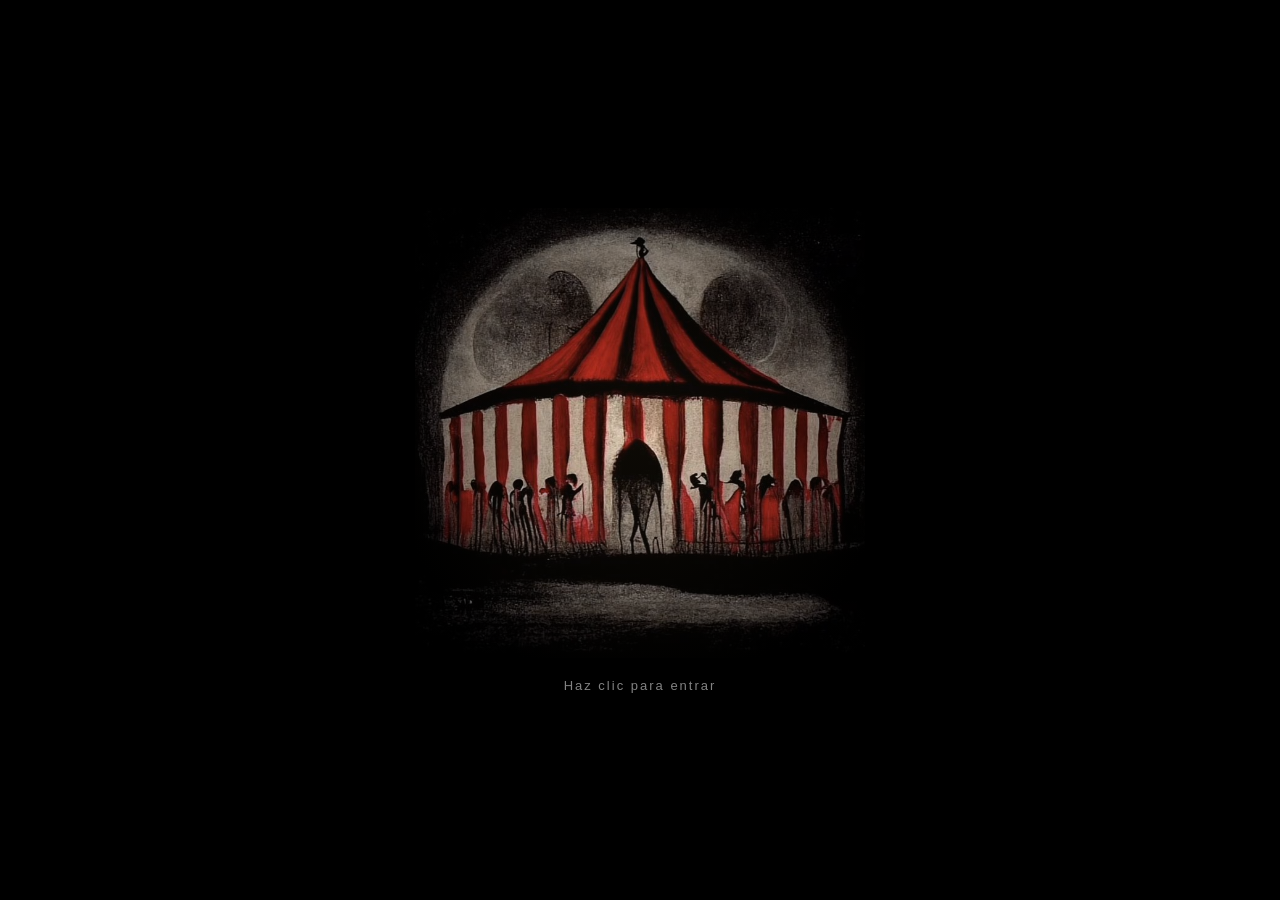
<file: index.html>
<!DOCTYPE html>
<html lang="es">
<head>
    <meta charset="UTF-8">
    <meta name="viewport" content="width=device-width, initial-scale=1.0">
    <title>El Circo de Damn</title>
    <!-- Importación de tipografía gótica/antigua desde Google Fonts -->
    <link href="https://fonts.googleapis.com/css2?family=MedievalSharp&display=swap" rel="stylesheet">
    <link rel="stylesheet" href="style.css">
    <style>
        /* Clase auxiliar para accesibilidad y evitar errores de encabezados del validador sin alterar la vista */
        .sr-only {
            position: absolute;
            width: 1px;
            height: 1px;
            padding: 0;
            margin: -1px;
            overflow: hidden;
            clip: rect(0, 0, 0, 0);
            white-space: nowrap;
            border: 0;
        }
    </style>
</head>
<body>

    <!-- REPRODUCTOR DE AUDIO DE FONDO (Oculto y en bucle) -->
    <audio id="musica-fondo" loop>
        <source src="audio/circosong.mp3" type="audio/mpeg">
        Tu navegador no soporta el elemento de audio.
    </audio>

    <!-- SECCIÓN 1: PORTADA / ANIMACIÓN DE BIENVENIDA -->
    <section id="pantalla-inicio" class="pantalla-inicio">
        <h1 class="sr-only">El Circo de Damn - Portada</h1>
        <div class="contenedor-absorcion">
            <img src="imagen/circo.jpeg" alt="Circo" class="imagen-circo">
            <div class="capa-luz-vela"></div>
        </div>
        <button id="btn-entrar" class="btn-entrar">Haz clic para entrar</button>
    </section>

    <!-- SECCIÓN 2: MENÚ DEL CARTEL -->
    <section id="pantalla-portafolio" class="pantalla-portafolio">
        <h2 class="sr-only">Menú Principal</h2>
        <div class="efecto-estatica"></div>
        
        <div class="contenedor-tarjeta">
            <img src="imagen/dmenu.png" alt="El Circo de Damn" class="imagen-fondo">
            <nav class="menu-cartel">
                <a href="#" id="link-sobre-mi" class="opcion-menu">Sobre mi</a>
                <a href="#" id="link-ediciones" class="opcion-menu">Ediciones de<br>universidad</a>
                <a href="#" id="link-experimentos" class="opcion-menu">Experimentos</a>
                <a href="#" id="link-contacto" class="opcion-menu">Contacto</a>
            </nav>
        </div>
    </section>

    <!-- SECCIÓN 3: PANTALLA REPOSITORIO DE IMÁGENES (Ediciones de universidad en Cascada) -->
    <section id="pantalla-repositorio" class="pantalla-portafolio">
        <div class="efecto-estatica"></div>
        
        <div class="contenedor-tarjeta">
            <img src="imagen/dmenu.png" alt="Volver al Menú" class="miniatura-volver btn-volver-menu" title="Volver al Menú">
            <div class="miniatura-segunda btn-juegos-pendientes" title="Juegos pendientes"></div>

            <img src="imagen/repos.png" alt="Repositorio Circo" class="imagen-fondo">

            <div class="cascada-imagenes">
                <h2>Ediciones y Trabajos</h2>
                <div class="caja-imagen">
                    <a href="https://www.instagram.com/damna._.art/" target="_blank"><img src="imagen/damnaart.png" alt="Damna Art Instagram"></a>
                    <span class="etiqueta-imagen">Damna Art (Instagram)</span>
                </div>
                <div class="caja-imagen">
                    <a href="https://www.instagram.com/elmercadillovalpo/" target="_blank"><img src="imagen/mercadillo.png" alt="El Mercadillo Valpo"></a>
                    <span class="etiqueta-imagen">Rediseño imagen de marca El Mercadillo Valpo (Instagram)</span>
                </div>
                <div class="caja-imagen">
                    <img src="imagen/summumreed.png" alt="summumreed">
                    <span class="etiqueta-imagen">Reedición Un golpe de dados (Experiencia tipográfica-editorial)</span>
                </div>
                <div class="caja-imagen">
                    <a href="https://wiki.ead.pucv.cl/Entrega_U1_TOE_2025_%E2%80%93_Damian_Maturana" target="_blank"><img src="imagen/pcdmcdoed.png" alt="pcdmcdoed"></a>
                    <span class="etiqueta-imagen">Reedición Paisajes Cordilleranos (Edición Digital)</span>
                </div>
                <div class="caja-imagen">
                    <a href="https://wiki.ead.pucv.cl/Entrega_U2_TOE_2025_%E2%80%93_Damian_Maturana" target="_blank"><img src="imagen/Esquema_1_Proyecto_U2_TOE_DMC.png" alt="Esquema 1 Proyecto U2 TOE DMC"></a>
                    <span class="etiqueta-imagen">Pieza grafica de naturaleza (Edición Digital)</span>
                </div>
                <div class="caja-imagen">
                    <a href="https://wiki.ead.pucv.cl/Fragile_%E2%80%93_Damian_Maturana" target="_blank"><img src="imagen/tipografiav1.png" alt="Tipografía V1"></a>
                    <span class="etiqueta-imagen">Tipografía Fragile (Experiencia Tipográfica)</span>
                </div>
                <div class="caja-imagen">
                    <a href="https://wiki.ead.pucv.cl/Tipograf%C3%ADa_Summum_grotesk" target="_blank"><img src="imagen/tipografiav2.png" alt="Tipografía V2"></a>
                    <span class="etiqueta-imagen">Tipografía creada SUMMUM grotesk (Experiencia Tipográfica)</span>
                </div>
                <div class="caja-imagen">
                    <img src="imagen/bitacoratravesia1reed.png" alt="Bitácora Travesía 1 Reed">
                    <span class="etiqueta-imagen">Reedición Travesía de Amereida 1 (Experiencia editorial digital) </span>
                </div>
                <div class="caja-imagen placeholder-imagen">
                    <span class="etiqueta-imagen">Próximas experiencias </span>
                </div>
            </div>
        </div>
    </section>

    <!-- SECCIÓN 4: PANTALLA DE TEXTO / CASCADA (Sobre mi) -->
    <section id="pantalla-texto" class="pantalla-portafolio">
        <div class="efecto-estatica"></div>
        
        <div class="contenedor-tarjeta">
            <img src="imagen/dmenu.png" alt="Volver al Menú" class="miniatura-volver btn-volver-menu" title="Volver al Menú">
            <div class="miniatura-segunda btn-juegos-pendientes" title="Juegos pendientes"></div>

            <img src="imagen/repos.png" alt="Cascada de Texto" class="imagen-fondo">

            <div class="cascada-texto">
                <h2>Bitácora del Bufón</h2>
                <p>Bienvenido a los registros ocultos de El Circo de Damn. Este espacio está diseñado para albergar crónicas, historias, notas de función y todo lo necesario para dar contexto a este universo.</p>
                <p><strong>Su servidor:</strong><br>Damian Maturana, estudiante de 4to año de diseño en la Pontificia Universidad Católica de Valparaíso, he pasado principalmente por cursos de diseño gráfico y de ediciones tanto digitales como físicas, la primera me da la posibilidad de entender cierto porcentaje de contenido de código y estilos.</p>
                <p><strong>Tengo fortalezas en:</strong></p>
                <ul style="color: #d1c7b7; font-family: 'Georgia', serif; font-size: 14px; margin-left: 20px; margin-bottom: 15px; line-height: 1.6;">
                    <li>Ilustración</li>
                    <li>Control espacial</li>
                    <li>Uso de las colorimetrías</li>
                    <li>Creación y selección tipográfica</li>
                    <li>Codificación básica</li>
                    <li>Experimentación e innovación</li>
                </ul>
                <p><strong>Y especial atención en apartados como:</strong></p>
                <ul style="color: #d1c7b7; font-family: 'Georgia', serif; font-size: 14px; margin-left: 20px; margin-bottom: 15px; line-height: 1.6;">
                    <li>Búsqueda de novedades</li>
                    <li>Estudio constante</li>
                    <li>Ilustración</li>
                    <li>Diseñar</li>
                    <li>Música</li>
                </ul>
                <p>Te invito a revisar esta pequeña actividad que estoy desarrollando.</p>
                <p>Con estas cartas de navegacion de la derecha podras volver a nuestra targeta de invitacion y en un futuro ver nuevas e intrigantes experiencias en el circo.</p>
            </div>
        </div>
    </section>

    <!-- SECCIÓN 5: PANTALLA EXPERIMENTOS (Baraja Interactiva) -->
    <section id="pantalla-experimentos" class="pantalla-portafolio">
        <div class="efecto-estatica"></div>
        
        <div class="contenedor-tarjeta">
            <img src="imagen/dmenu.png" alt="Volver al Menú" class="miniatura-volver btn-volver-menu" title="Volver al Menú">
            <div class="miniatura-segunda btn-juegos-pendientes" title="Juegos pendientes"></div>

            <img src="imagen/repos.png" alt="Experimentos Circo" class="imagen-fondo">

            <div class="baraja-contenedor">
                <button id="btn-carta-anterior" class="btn-baraja btn-izquierda">&#10094;</button>
                <div class="mazo-cartas">
                    <!-- Carta 1: Enlazada al archivo independiente indexejercicio3.html en la misma pestaña -->
                    <div class="carta-experimento activa">
                        <h3>Experimento I</h3>
                        <p>Réplica de servicios estudiantiles y deportes.</p>
                        <a href="indexejercicio3.html" class="opcion-menu" style="font-size: 15px; margin-top: 15px; color: #d4af37;">[ Abrir Ejercicio ]</a>
                    </div>
                    <!-- Carta 2: Enlazada a la nueva pantalla interna del Experimento II -->
                    <div class="carta-experimento">
                        <h3>Experimento II</h3>
                        <p>Análisis y exploración de interfaces de plataformas.</p>
                        <a href="#" id="link-ir-experimento2" class="opcion-menu" style="font-size: 15px; margin-top: 15px; color: #d4af37;">[ Abrir Experimento ]</a>
                    </div>
                    <div class="carta-experimento">
                        <h3>Experimento III</h3>
                        <p>Tercera carta del archivo oculto en las profundidades del circo.</p>
                    </div>
                </div>
                <button id="btn-carta-siguiente" class="btn-baraja btn-derecha">&#10095;</button>
            </div>
        </div>
    </section>

    <!-- SECCIÓN: PANTALLA INTERNA EXPERIMENTO II -->
    <section id="pantalla-experimento2" class="pantalla-portafolio">
        <div class="efecto-estatica"></div>
        
        <div class="contenedor-tarjeta">
            <!-- Miniatura superior derecha con textura de rombos (repos.png) para volver a Experimentos -->
            <img src="imagen/repos.png" alt="Volver a Experimentos" class="miniatura-volver" id="btn-volver-experimentos" title="Volver al Menú">

            <img src="imagen/repos.png" alt="Experimento II Circo" class="imagen-fondo">

            <div class="cascada-texto">
                <h2>Experimento II</h2>
                <p>Este ejercicio se basa en analizar una página web y una plataforma web identificando ciertas propiedades, características y forma desde la perspectiva del código.</p>
                <p><strong>Plataformas analizadas:</strong></p>
                <ul style="color: #d1c7b7; font-family: 'Georgia', serif; font-size: 14px; margin-left: 20px; margin-bottom: 10px; line-height: 1.6;">
                    <li>Netflix</li>
                </ul>
                <div style="margin-bottom: 15px; margin-left: 20px;">
                    <a href="#" id="btn-redir-netflix" class="opcion-menu" style="font-size: 13px; color: #d4af37; display: inline-block;">[ Ver análisis Netflix ]</a>
                </div>

                <ul style="color: #d1c7b7; font-family: 'Georgia', serif; font-size: 14px; margin-left: 20px; margin-bottom: 10px; line-height: 1.6;">
                    <li>Municipalidad de Viña del Mar</li>
                </ul>
                <div style="margin-bottom: 15px; margin-left: 20px;">
                    <a href="#" id="btn-redir-vinadelmar" class="opcion-menu" style="font-size: 13px; color: #d4af37; display: inline-block;">[ Ver análisis Viña del Mar ]</a>
                </div>
            </div>
        </div>
    </section>

    <!-- SECCIÓN NUEVA: PANTALLA DE TEXTO - NETFLIX -->
    <section id="pantalla-netflix" class="pantalla-portafolio">
        <div class="efecto-estatica"></div>
        
        <div class="contenedor-tarjeta">
            <img src="imagen/repos.png" alt="Volver a Experimento II" class="miniatura-volver" id="btn-volver-netflix" title="Volver al Experimento II">

            <img src="imagen/repos.png" alt="Netflix Circo" class="imagen-fondo">

            <div class="cascada-texto">
                <h2>Análisis: Netflix</h2>
                <p><strong>Navbar:</strong> Contenedor <code>display: flex</code> con <code>justify-content: space-between</code>. Agrupa a la izquierda el logotipo y enlaces principales, y a la derecha las herramientas de usuario (búsqueda, notificaciones y perfil).</p>
                <p><strong>Main Container:</strong> Bloques apilados verticalmente que agrupan:</p>
                <ul style="color: #d1c7b7; font-family: 'Georgia', serif; font-size: 14px; margin-left: 20px; margin-bottom: 15px; line-height: 1.6;">
                    <li><strong>Hero Section:</strong> Contenedor destacado con fondo multimedia y elementos superpuestos mediante <code>position: absolute</code> para título y CTAs.</li>
                    <li><strong>Fila "Mi lista":</strong> Carrusel horizontal con desplazamiento fluido (<code>overflow-x: auto</code>) que organiza tarjetas multimedia mediante contenedores flexibles.</li>
                </ul>
                <p style="margin-top: 20px;">
                    <a href="indexej2netflix.html" class="opcion-menu" style="font-size: 15px; color: #d4af37; text-decoration: underline;">[ Revisa reconstruccion ]</a>
                </p>
            </div>
        </div>
    </section>

    <!-- SECCIÓN NUEVA: PANTALLA DE TEXTO - MUNICIPALIDAD DE VIÑA DEL MAR -->
    <section id="pantalla-vinadelmar" class="pantalla-portafolio">
        <div class="efecto-estatica"></div>
        
        <div class="contenedor-tarjeta">
            <img src="imagen/repos.png" alt="Volver a Experimento II" class="miniatura-volver" id="btn-volver-vinadelmar" title="Volver al Experimento II">

            <img src="imagen/repos.png" alt="Viña del Mar Circo" class="imagen-fondo">

            <div class="cascada-texto">
                <h2>Análisis: Municipalidad de Viña del Mar</h2>
                <p><strong>Barra de utilidades superior:</strong> Franja de información contextual que incluye fecha, indicadores económicos (Dólar, UF, UTM), emergencias y accesos directos a redes sociales.</p>
                <p><strong>Header:</strong> Bloque principal con el logotipo oficial de la municipalidad sobre fondo corporativo.</p>
                <p><strong>Navbar:</strong> Menú horizontal con accesos a secciones clave ("La Ciudad", "Municipio", "Trámites y Servicios") y botón de búsqueda.</p>
                <p><strong>Main Grid:</strong> Cuadrícula asimétrica de contenido que combina una noticia principal de gran formato con tarjetas secundarias de titulares y fechas.</p>
                <p style="margin-top: 20px;">
                    <a href="indexj2muniviña.html" class="opcion-menu" style="font-size: 15px; color: #d4af37; text-decoration: underline;">[ Revisa reconstruccion ]</a>
                </p>
            </div>
        </div>
    </section>

    <!-- SECCIÓN 6: PANTALLA DE CONTACTO -->
    <section id="pantalla-contacto" class="pantalla-portafolio">
        <div class="efecto-estatica"></div>
        
        <div class="contenedor-tarjeta">
            <img src="imagen/dmenu.png" alt="Volver al Menú" class="miniatura-volver btn-volver-menu" title="Volver al Menú">
            <div class="miniatura-segunda btn-juegos-pendientes" title="Juegos pendientes"></div>

            <img src="imagen/repos.png" alt="Contacto Circo" class="imagen-fondo">

            <div class="cascada-texto">
                <h2>Contacto con la carpa</h2>
                <p>¿Deseas enviar un mensaje a los artistas o establecer un pacto con los directores de este circo? Este es el canal abierto para comunicaciones oficiales.</p>
                <p>Puedes encontrarnos a través de nuestras redes sociales:<br>
                <a href="https://www.instagram.com/damna._.art/" target="_blank" style="color: #d4af37; text-decoration: underline;">Damna._.art en Instagram</a></p>
                <p>Para una atención directa a:<br>
                <a href="mailto:damian.maturana.c@mail.pucv.cl" style="color: #d4af37; text-decoration: underline;">damian.maturana.c@mail.pucv.cl</a></p>
                <p style="font-size: 12px; color: #a89f91; border-top: 1px solid #5a3d28; padding-top: 10px; margin-top: 15px;">
                <em>Este trabalho es netamente académico:</em><br>
                Se usa canción del juego River City Girls 2, "Haunt" - Megan McDuffee.<br>
                Las imágenes usadas están sacadas de Pinterest, no se encuentra un origen fiable a acreditar (se buscará y actualizará esta información).
                </p>
            </div>
        </div>
    </section>

    <!-- SECCIÓN 7: PANTALLA JUEGOS PENDIENTES -->
    <section id="pantalla-juegos-pendientes" class="pantalla-portafolio">
        <div class="efecto-estatica"></div>
        
        <div class="contenedor-tarjeta">
            <img src="imagen/dmenu.png" alt="Volver al Menú" class="miniatura-volver btn-volver-menu" title="Volver al Menú">
            <div class="miniatura-segunda btn-juegos-pendientes" title="Juegos pendientes"></div>

            <img src="imagen/repos.png" alt="Juegos Pendientes" class="imagen-fondo">

            <div class="cascada-texto">
                <h2>Juegos Pendientes</h2>
                <p>Una lista secreta de entretenimientos, retos y proyectos lúdicos que aún aguardan en la recámara de los artistas.</p>
                <p>Pronto se añadirán aquí los tableros y desafíos interactivos en desarrollo.</p>
            </div>
        </div>
    </section>

    <script src="script.js"></script>
</body>
</html>
</file>
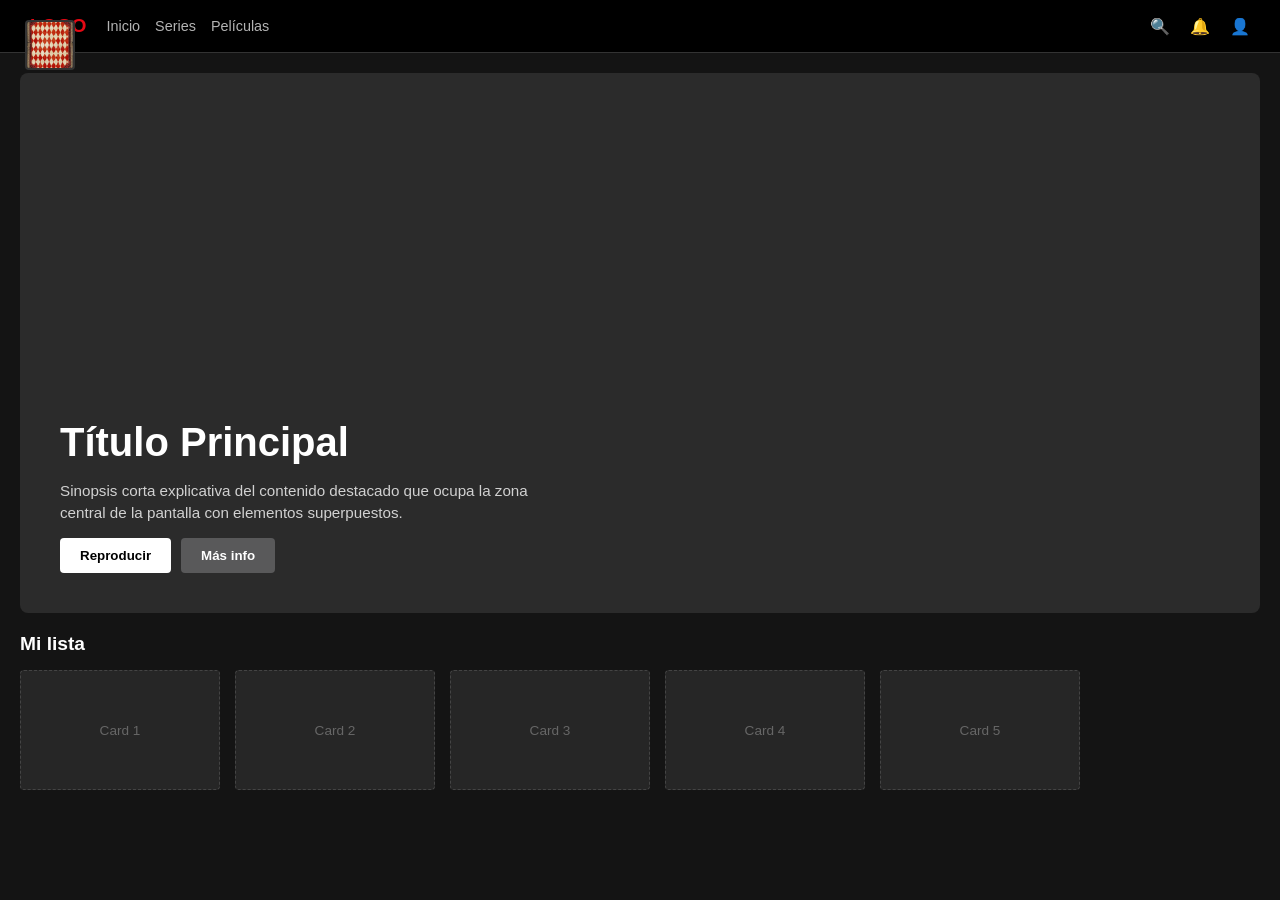
<file: indexej2netflix.html>
<!DOCTYPE html>
<html lang="es">
<head>
    <meta charset="UTF-8">
    <meta name="viewport" content="width=device-width, initial-scale=1.0">
    <title>Wireframe - Interfaz Estilo Streaming</title>
    <style>
        * {
            box-sizing: border-box;
            margin: 0;
            padding: 0;
            font-family: sans-serif;
        }

        body {
            background-color: #141414;
            color: #ffffff;
            position: relative;
        }

        /* --- MINIATURA FLOTANTE PARA VOLVER (Esquina Superior Izquierda) --- */
        .miniatura-volver-netflix {
            position: fixed;
            top: 20px;
            left: 25px;
            width: 50px;
            height: 50px;
            object-fit: cover;
            border-radius: 4px;
            border: 2px solid #333;
            cursor: pointer;
            z-index: 1000;
            transition: transform 0.2s ease, border-color 0.2s ease;
        }

        .miniatura-volver-netflix:hover {
            transform: scale(1.08);
            border-color: #d4af37;
        }

        /* --- NAVBAR --- */
        .navbar {
            display: flex;
            justify-content: space-between;
            align-items: center;
            padding: 15px 30px;
            background-color: #000000;
            border-bottom: 1px solid #333;
        }

        .nav-left, .nav-right {
            display: flex;
            gap: 20px;
            align-items: center;
        }

        .logo {
            font-weight: bold;
            color: #E50914;
            font-size: 1.2rem;
        }

        .nav-links {
            list-style: none;
            display: flex;
            gap: 15px;
            font-size: 0.9rem;
            color: #b3b3b3;
        }

        /* --- HERO SECTION --- */
        .hero-section {
            position: relative;
            height: 60vh;
            background-color: #2b2b2b; /* Simula el fondo sin imagen */
            display: flex;
            align-items: flex-end;
            padding: 40px;
            margin: 20px;
            border-radius: 8px;
        }

        .hero-content {
            max-width: 500px;
            display: flex;
            flex-direction: column;
            gap: 15px;
        }

        .hero-title {
            font-size: 2.5rem;
            font-weight: bold;
        }

        .hero-description {
            font-size: 0.95rem;
            color: #d1d1d1;
            line-height: 1.4;
        }

        .hero-buttons {
            display: flex;
            gap: 10px;
        }

        .btn {
            padding: 10px 20px;
            border: none;
            border-radius: 4px;
            font-weight: bold;
            cursor: pointer;
        }

        .btn-primary {
            background-color: #fff;
            color: #000;
        }

        .btn-secondary {
            background-color: rgba(109, 109, 110, 0.7);
            color: #fff;
        }

        /* --- SECCIÓN CARRUSEL (MI LISTA) --- */
        .carousel-section {
            padding: 0 20px 40px 20px;
        }

        .section-title {
            font-size: 1.2rem;
            margin-bottom: 15px;
        }

        .carousel-track {
            display: flex;
            gap: 15px;
            overflow-x: auto;
            padding-bottom: 10px;
        }

        .card-placeholder {
            min-width: 200px;
            height: 120px;
            background-color: #262626; /* Contenedor wireframe sin imagen */
            border: 1px dashed #444;
            border-radius: 4px;
            display: flex;
            justify-content: center;
            align-items: center;
            color: #666;
            font-size: 0.85rem;
            flex-shrink: 0;
        }
    </style>
</head>
<body>

    <!-- Miniatura flotante superior izquierda para volver a la pantalla de análisis en cascada de Netflix -->
    <a href="index.html#netflix">
        <img src="imagen/repos.png" alt="Volver al Análisis" class="miniatura-volver-netflix" title="Volver al Análisis de Netflix">
    </a>

    <header class="navbar">
        <div class="nav-left">
            <div class="logo">LOGO</div>
            <ul class="nav-links">
                <li>Inicio</li>
                <li>Series</li>
                <li>Películas</li>
            </ul>
        </div>
        <div class="nav-right">
            <span>🔍</span>
            <span>🔔</span>
            <span>👤</span>
        </div>
    </header>

    <section class="hero-section">
        <div class="hero-content">
            <div class="hero-title">Título Principal</div>
            <p class="hero-description">Sinopsis corta explicativa del contenido destacado que ocupa la zona central de la pantalla con elementos superpuestos.</p>
            <div class="hero-buttons">
                <button class="btn btn-primary">Reproducir</button>
                <button class="btn btn-secondary">Más info</button>
            </div>
        </div>
    </section>

    <section class="carousel-section">
        <h2 class="section-title">Mi lista</h2>
        <div class="carousel-track">
            <div class="card-placeholder">Card 1</div>
            <div class="card-placeholder">Card 2</div>
            <div class="card-placeholder">Card 3</div>
            <div class="card-placeholder">Card 4</div>
            <div class="card-placeholder">Card 5</div>
        </div>
    </section>

</body>
</html>
</file>
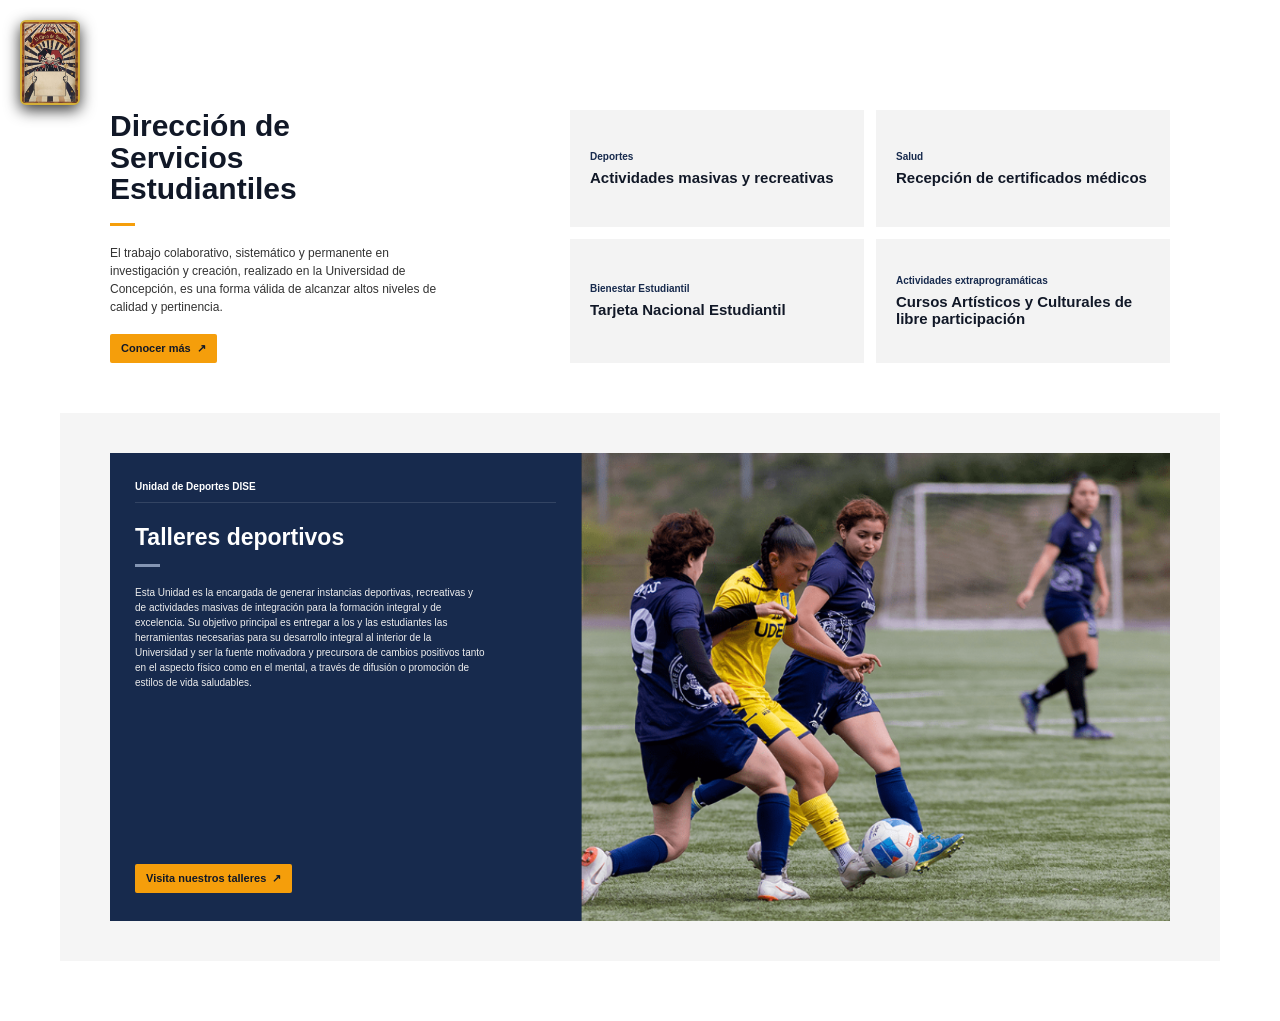
<file: indexejercicio3.html>
<!DOCTYPE html>
<html lang="es">
<head>
    <meta charset="UTF-8">
    <meta name="viewport" content="width=device-width, initial-scale=1.0">
    <title>Ejercicio I - El Circo de Damn</title>
    <!-- Importación de tipografía gótica/antigua desde Google Fonts -->
    <link href="https://fonts.googleapis.com/css2?family=MedievalSharp&display=swap" rel="stylesheet">
    <link rel="stylesheet" href="style.css">
    <style>
        /* Estilo específico para el botón de retorno en el ejercicio aislado */
        .btn-volver-ejercicio {
            position: fixed;
            top: 20px;
            left: 20px;
            width: 60px;
            height: 85px;
            object-fit: cover;
            border-radius: 6px;
            border: 2px solid #d4af37;
            box-shadow: 0 5px 15px rgba(0, 0, 0, 0.8);
            cursor: pointer;
            z-index: 1000;
            transition: all 0.3s cubic-bezier(0.4, 0, 0.2, 1);
            background-color: #1a110a;
        }

        .btn-volver-ejercicio:hover {
            transform: scale(1.08) rotate(-4deg) translateX(-2px);
            border-color: #ffffff;
            box-shadow: 0 0 20px rgba(212, 175, 55, 0.8);
        }

        @media (max-width: 800px) {
            .btn-volver-ejercicio {
                top: 10px;
                left: 10px;
                width: 45px;
                height: 65px;
            }
        }
    </style>
</head>
<body style="overflow-y: auto; background-color: #ffffff; display: block; height: auto; min-height: 100vh; position: relative;">

    <!-- Miniatura para volver al menú principal en la misma pestaña -->
    <a href="index.html#menu" title="Volver al Menú Principal">
        <img src="imagen/dmenu.png" alt="Volver al Menú" class="btn-volver-ejercicio">
    </a>

    <div style="width: 100%; max-width: 1200px; margin: 40px auto; background-color: #ffffff; padding: 20px;">
        <section class="servicios">
            <div class="introduccion">
                <h1>
                    Dirección de<br>
                    Servicios<br>
                    Estudiantiles
                </h1>
                <div class="linea-naranja"></div>
                <p>
                    El trabajo colaborativo, sistemático y permanente en
                    investigación y creación, realizado en la Universidad de
                    Concepción, es una forma válida de alcanzar altos niveles
                    de calidad y pertinencia.
                </p>
                <a href="#" class="boton">
                    Conocer más <span>↗</span>
                </a>
            </div>

            <div class="tarjetas">
                <article class="tarjeta">
                    <span class="tarjeta-categoria">Deportes</span>
                    <h2>Actividades masivas y recreativas</h2>
                </article>
                <article class="tarjeta">
                    <span class="tarjeta-categoria">Salud</span>
                    <h2>Recepción de certificados médicos</h2>
                </article>
                <article class="tarjeta">
                    <span class="tarjeta-categoria">Bienestar Estudiantil</span>
                    <h2>Tarjeta Nacional Estudiantil</h2>
                </article>
                <article class="tarjeta">
                    <span class="tarjeta-categoria">Actividades extraprogramáticas</span>
                    <h2>Cursos Artísticos y Culturales de libre participación</h2>
                </article>
            </div>
        </section>

        <section class="talleres-seccion">
            <article class="taller">
                <div class="taller-contenido">
                    <span class="taller-categoria">Unidad de Deportes DISE</span>
                    <h2>Talleres deportivos</h2>
                    <div class="linea-azul"></div>
                    <p>
                        Esta Unidad es la encargada de generar instancias
                        deportivas, recreativas y de actividades masivas de
                        integración para la formación integral y de excelencia.
                        Su objetivo principal es entregar a los y las estudiantes
                        las herramientas necesarias para su desarrollo integral
                        al interior de la Universidad y ser la fuente motivadora
                        y precursora de cambios positivos tanto en el aspecto
                        físico como en el mental, a través de difusión o
                        promoción de estilos de vida saludables.
                    </p>
                    <a href="#" class="boton">
                        Visita nuestros talleres <span>↗</span>
                    </a>
                </div>

                <div class="imagen">
                    <img src="imagen/fotoejercicio3.png" alt="Talleres deportivos">
                </div>
            </article>
        </section>
    </div>

</body>
</html>
</file>
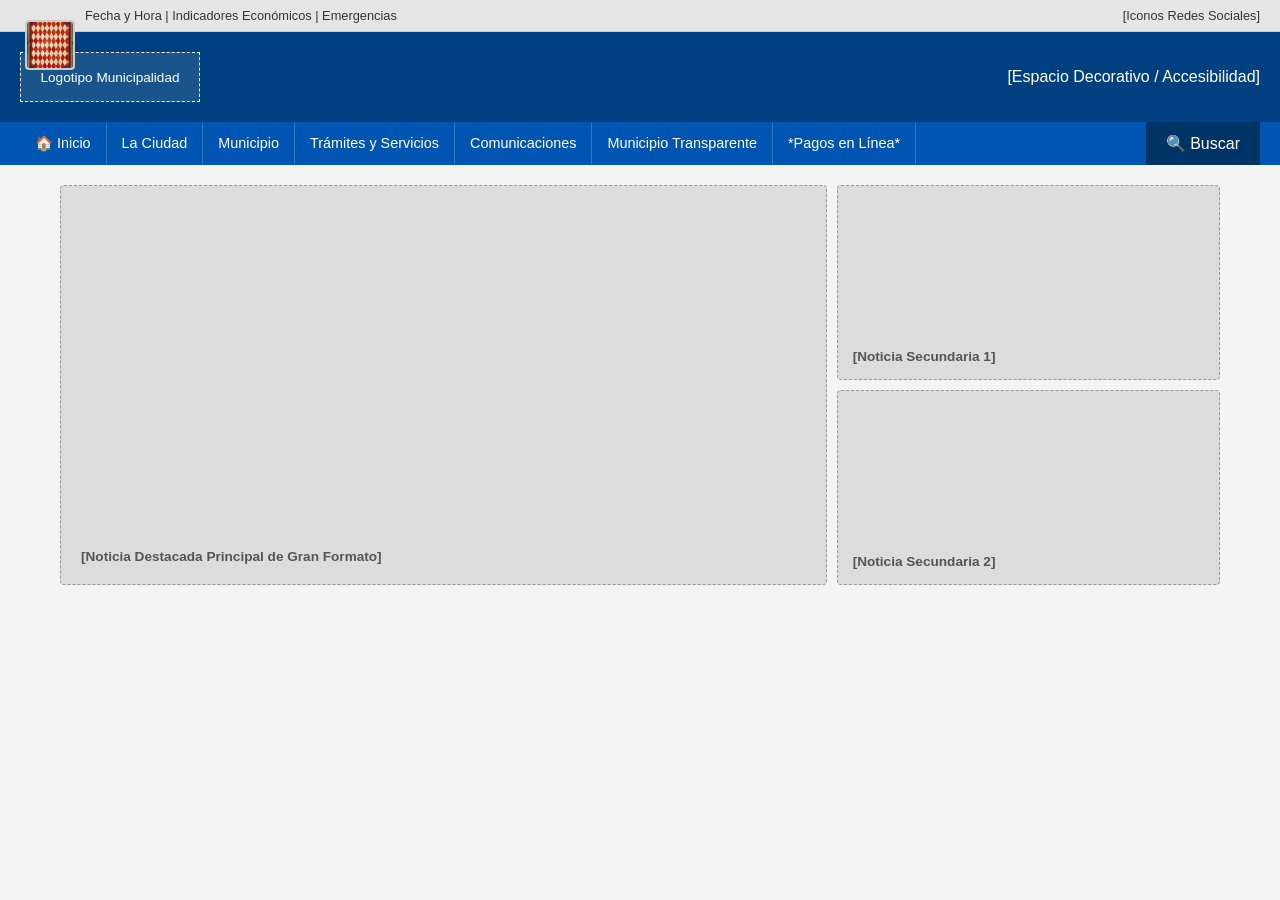
<file: indexj2muniviña.html>
<!DOCTYPE html>
<html lang="es">
<head>
    <meta charset="UTF-8">
    <meta name="viewport" content="width=device-width, initial-scale=1.0">
    <title>Wireframe - Municipalidad de Viña del Mar</title>
    <style>
        * {
            box-sizing: border-box;
            margin: 0;
            padding: 0;
            font-family: sans-serif;
        }

        body {
            background-color: #f4f4f4;
            color: #333;
            position: relative;
        }

        /* --- MINIATURA FLOTANTE PARA VOLVER (Esquina Superior Izquierda) --- */
        .miniatura-volver-muni {
            position: fixed;
            top: 20px;
            left: 25px;
            width: 50px;
            height: 50px;
            object-fit: cover;
            border-radius: 4px;
            border: 2px solid #ccc;
            cursor: pointer;
            z-index: 1000;
            transition: transform 0.2s ease, border-color 0.2s ease;
            background: #fff;
        }

        .miniatura-volver-muni:hover {
            transform: scale(1.08);
            border-color: #004080;
        }

        /* --- BARRA UTILIDADES --- */
        .top-utility-bar {
            display: flex;
            justify-content: space-between;
            align-items: center;
            padding: 8px 20px 8px 85px; /* Margen a la izquierda para no chocar con la miniatura flotante */
            background-color: #e5e5e5;
            font-size: 0.8rem;
            border-bottom: 1px solid #ccc;
        }

        .utility-left, .utility-right {
            display: flex;
            gap: 15px;
            align-items: center;
        }

        /* --- HEADER --- */
        .main-header {
            display: flex;
            justify-content: space-between;
            align-items: center;
            padding: 20px;
            background-color: #004080;
            color: white;
        }

        .logo-placeholder {
            width: 180px;
            height: 50px;
            border: 1px dashed #fff;
            display: flex;
            justify-content: center;
            align-items: center;
            font-size: 0.85rem;
            background: rgba(255,255,255,0.1);
        }

        /* --- NAVBAR --- */
        .navbar {
            display: flex;
            justify-content: space-between;
            align-items: center;
            background-color: #0055b3;
            padding: 0 20px;
        }

        .nav-links-list {
            display: flex;
            list-style: none;
        }

        .nav-links-list li {
            padding: 12px 15px;
            color: white;
            font-size: 0.9rem;
            border-right: 1px solid rgba(255,255,255,0.2);
            cursor: pointer;
        }

        .nav-search {
            padding: 12px 20px;
            background-color: #003366;
            color: white;
            cursor: pointer;
        }

        /* --- GRILLA DE NOTICIAS --- */
        .news-grid-section {
            display: grid;
            grid-template-columns: 2fr 1fr;
            gap: 10px;
            padding: 20px;
            max-width: 1200px;
            margin: 0 auto;
        }

        .news-main-card {
            background-color: #dcdcdc;
            border: 1px dashed #999;
            height: 400px;
            border-radius: 4px;
            display: flex;
            flex-direction: column;
            justify-content: flex-end;
            padding: 20px;
            position: relative;
        }

        .news-sidebar {
            display: flex;
            flex-direction: column;
            gap: 10px;
        }

        .news-sub-card {
            background-color: #dcdcdc;
            border: 1px dashed #999;
            height: 195px;
            border-radius: 4px;
            padding: 15px;
            display: flex;
            flex-direction: column;
            justify-content: flex-end;
        }

        .placeholder-text {
            color: #555;
            font-size: 0.85rem;
            font-weight: bold;
        }
    </style>
</head>
<body>

    <!-- Miniatura flotante superior izquierda para volver al análisis de Viña del Mar en el portafolio -->
    <a href="index.html#vinadelmar">
        <img src="imagen/repos.png" alt="Volver al Análisis" class="miniatura-volver-muni" title="Volver al Análisis de Viña del Mar">
    </a>

    <!-- 1. Barra de Utilidades Superior -->
    <div class="top-utility-bar">
        <div class="utility-left">
            <span>Fecha y Hora | Indicadores Económicos | Emergencias</span>
        </div>
        <div class="utility-right">
            <span>[Iconos Redes Sociales]</span>
        </div>
    </div>

    <!-- 2. Cabecera Institucional (Header) -->
    <header class="main-header">
        <div class="logo-placeholder">Logotipo Municipalidad</div>
        <div>[Espacio Decorativo / Accesibilidad]</div>
    </header>

    <!-- 3. Barra de Navegación Principal (Navbar) -->
    <nav class="navbar">
        <ul class="nav-links-list">
            <li>🏠 Inicio</li>
            <li>La Ciudad</li>
            <li>Municipio</li>
            <li>Trámites y Servicios</li>
            <li>Comunicaciones</li>
            <li>Municipio Transparente</li>
            <li>*Pagos en Línea*</li>
        </ul>
        <div class="nav-search">🔍 Buscar</div>
    </nav>

    <!-- 4. Grilla de Noticias (Main Grid Asimétrica) -->
    <section class="news-grid-section">
        <!-- Noticia Principal (Izquierda) -->
        <div class="news-main-card">
            <span class="placeholder-text">[Noticia Destacada Principal de Gran Formato]</span>
        </div>

        <!-- Noticias Secundarias (Derecha) -->
        <div class="news-sidebar">
            <div class="news-sub-card">
                <span class="placeholder-text">[Noticia Secundaria 1]</span>
            </div>
            <div class="news-sub-card">
                <span class="placeholder-text">[Noticia Secundaria 2]</span>
            </div>
        </div>
    </section>

</body>
</html>
</file>
<file: style.css>
/* ==========================================
   CONFIGURACIÓN GENERAL
========================================== */
* {
    margin: 0;
    padding: 0;
    box-sizing: border-box;
}

body, html {
    width: 100%;
    height: 100%;
    overflow: hidden;
    background-color: #000000;
    font-family: "Montserrat", Arial, sans-serif;
    perspective: 1000px; 
}

/* ==========================================
   ESTILOS DE LA SECCIÓN 1 (PORTADA / CIRCO)
========================================== */
.pantalla-inicio {
    display: flex;
    flex-direction: column;
    justify-content: center;
    align-items: center;
    width: 100vw;
    height: 100vh;
    position: fixed;
    top: 0;
    left: 0;
    z-index: 10;
    background-color: #000;
    opacity: 1;
    transition: opacity 1s ease;
}

.contenedor-absorcion {
    position: relative;
    width: 450px;
    height: 450px;
    overflow: hidden;
    border-radius: 12px;
    box-shadow: 0 0 35px rgba(0, 0, 0, 0.9), inset 0 0 25px rgba(0, 0, 0, 0.8);
}

.imagen-circo {
    width: 100%;
    height: 100%;
    object-fit: cover;
    display: block;
}

.capa-luz-vela {
    position: absolute;
    top: 0;
    left: 0;
    width: 100%;
    height: 100%;
    background: radial-gradient(circle, rgba(255,200,100,0.05) 0%, rgba(0,0,0,0.6) 80%);
    pointer-events: none;
    animation: parpadeoVela 4s infinite ease-in-out;
}

@keyframes parpadeoVela {
    0%, 100% { opacity: 0.3; }
    20% { opacity: 0.7; }
    35% { opacity: 0.4; }
    50% { opacity: 0.85; }
    70% { opacity: 0.2; }
    85% { opacity: 0.6; }
}

.btn-entrar {
    background: none;
    border: none;
    color: #888;
    font-size: 13px;
    font-family: Arial, sans-serif;
    letter-spacing: 2px;
    margin-top: 20px;
    cursor: pointer;
    animation: parpadeoVela 2s infinite;
    transition: color 0.3s ease;
}

.btn-entrar:hover {
    color: #fff;
}

.pantalla-inicio.desvanecer {
    opacity: 0;
    pointer-events: none;
}


/* ==========================================
   ESTILOS COMUNES DE LAS PANTALLAS (CARTA)
========================================== */
.pantalla-portafolio {
    display: none; 
    width: 100vw;
    height: 100vh;
    position: fixed;
    top: 0;
    left: 0;
    z-index: 5;
    background-color: #000;
    justify-content: center;
    align-items: center;
}

/* EFECTO DE ESTÁTICA */
.efecto-estatica {
    position: absolute;
    top: 0;
    left: 0;
    width: 100%;
    height: 100%;
    pointer-events: none;
    z-index: 10;
    opacity: 0.12;
    background: url('data:image/svg+xml;utf8,<svg viewBox="0 0 200 200" xmlns="http://www.w3.org/2000/svg"><filter id="noiseFilter"><feTurbulence type="fractalNoise" baseFrequency="0.8" numOctaves="3" stitchTiles="stitch"/></filter><rect width="100%25" height="100%25" filter="url(%23noiseFilter)"/></svg>');
    animation: estaticaRuido 1.2s infinite steps(4);
}

@keyframes estaticaRuido {
    0% { transform: translate(0, 0); }
    25% { transform: translate(-4%, -2%); }
    50% { transform: translate(3%, 4%); }
    75% { transform: translate(-2%, 3%); }
    100% { transform: translate(0, 0); }
}

/* CONTENEDOR DE LA TARJETA */
.contenedor-tarjeta {
    position: relative;
    width: 450px;
    height: 650px;
    overflow: visible;
    border-radius: 12px;
    box-shadow: 0 0 40px rgba(0, 0, 0, 0.95), inset 0 0 30px rgba(0, 0, 0, 0.7);
    background-color: #1a110a; 
    transition: transform 0.8s cubic-bezier(0.4, 0.2, 0.2, 1);
    transform-style: preserve-3d;
}

/* ANIMACIÓN DE GIRO DE CARTA */
.contenedor-tarjeta.girar-carta {
    transform: rotateY(90deg) scale(0.9);
    opacity: 0;
}

.imagen-fondo {
    width: 100%;
    height: 100%;
    object-fit: cover;
    display: block;
    border-radius: 12px;
}

.menu-cartel {
    position: absolute;
    top: 58%;
    left: 20%;
    width: 60%;
    height: 35%;
    display: flex;
    flex-direction: column;
    justify-content: space-around;
    align-items: center;
    z-index: 5;
}

.opcion-menu {
    color: #2b1d0c;
    text-decoration: none;
    font-size: 19px;
    font-family: 'MedievalSharp', cursive, serif;
    letter-spacing: 1px;
    transition: all 0.3s ease;
    background: none;
    padding: 0;
    text-align: center;
    display: inline-block;
    cursor: pointer;
}

.opcion-menu::before {
    content: "♦ ";
    color: #7b1113;
    font-size: 0.85em;
    margin-right: 4px;
    transition: color 0.3s ease;
}

.opcion-menu::after {
    content: " ♦";
    color: #7b1113;
    font-size: 0.85em;
    margin-left: 4px;
    transition: color 0.3s ease;
}

.opcion-menu:hover {
    color: #7b1113;
    transform: scale(1.06);
    text-shadow: 0 0 4px rgba(123, 17, 19, 0.3);
}

.opcion-menu:hover::before,
.opcion-menu:hover::after {
    color: #d4af37;
}

/* ESTILOS DE LA MINIATURA 1 (VOLVER AL MENÚ) */
.miniatura-volver {
    position: absolute;
    top: 15px;
    right: -32px;
    width: 85px;
    height: 115px;
    object-fit: cover;
    border-radius: 6px;
    border: 2px solid #d4af37;
    box-shadow: 0 5px 20px rgba(0, 0, 0, 0.95);
    cursor: pointer;
    z-index: 30;
    transition: all 0.3s cubic-bezier(0.4, 0, 0.2, 1);
}

.miniatura-volver:hover {
    transform: scale(1.12) rotate(4deg) translateX(2px);
    border-color: #ffffff;
    box-shadow: 0 0 25px rgba(212, 175, 55, 0.8);
}

/* ESTILOS DE LA MINIATURA 2 (JUEGOS PENDIENTES) */
.miniatura-segunda {
    position: absolute;
    top: 140px;
    right: -32px;
    width: 85px;
    height: 115px;
    background-color: #3b302a;
    border-radius: 6px;
    border: 2px solid #5a3d28;
    box-shadow: 0 5px 20px rgba(0, 0, 0, 0.95);
    cursor: pointer;
    z-index: 30;
    transition: all 0.3s cubic-bezier(0.4, 0, 0.2, 1);
}

.miniatura-segunda:hover {
    background-color: #52433b;
    transform: scale(1.12) rotate(-4deg) translateX(2px);
    border-color: #d4af37;
    box-shadow: 0 0 25px rgba(212, 175, 55, 0.6);
}

/* ==========================================
   ESTILOS DE LA PANTALLA 4 (CASCADA DE TEXTO)
========================================== */
.cascada-texto {
    position: absolute;
    top: 18%;
    left: 14%;
    width: 72%;
    height: 68%;
    padding: 15px;
    overflow-y: auto;
    z-index: 5;
    background: rgba(15, 10, 8, 0.75);
    border: 2px solid #3d2b1f;
    border-radius: 6px;
    box-shadow: inset 0 0 15px rgba(0, 0, 0, 0.9);
}

.cascada-texto::-webkit-scrollbar {
    width: 6px;
}
.cascada-texto::-webkit-scrollbar-track {
    background: rgba(10, 5, 3, 0.8);
    border-radius: 4px;
}
.cascada-texto::-webkit-scrollbar-thumb {
    background: #5a3d28;
    border-radius: 4px;
}
.cascada-texto::-webkit-scrollbar-thumb:hover {
    background: #d4af37;
}

.cascada-texto h2 {
    font-family: 'MedievalSharp', cursive, serif;
    color: #d4af37;
    font-size: 24px;
    text-align: center;
    margin-bottom: 15px;
    border-bottom: 1px solid #5a3d28;
    padding-bottom: 8px;
}

.cascada-texto p {
    font-family: 'Georgia', serif;
    color: #d1c7b7;
    font-size: 14px;
    line-height: 1.6;
    margin-bottom: 15px;
    text-align: justify;
}

/* ==========================================
   ESTILOS DE LA PANTALLA EXPERIMENTOS (BARAJA)
========================================== */
.baraja-contenedor {
    position: absolute;
    top: 18%;
    left: 14%;
    width: 72%;
    height: 68%;
    display: flex;
    align-items: center;
    justify-content: center;
    z-index: 5;
}

.mazo-cartas {
    position: relative;
    width: 100%;
    height: 100%;
    background: rgba(15, 10, 8, 0.85);
    border: 2px solid #3d2b1f;
    border-radius: 6px;
    box-shadow: inset 0 0 15px rgba(0, 0, 0, 0.9);
    overflow: hidden;
}

.carta-experimento {
    position: absolute;
    top: 0;
    left: 0;
    width: 100%;
    height: 100%;
    display: flex;
    flex-direction: column;
    justify-content: center;
    align-items: center;
    padding: 20px;
    text-align: center;
    opacity: 0;
    pointer-events: none;
    transform: scale(0.95);
    transition: all 0.4s cubic-bezier(0.4, 0, 0.2, 1);
}

.carta-experimento.activa {
    opacity: 1;
    pointer-events: auto;
    transform: scale(1);
}

.carta-experimento h3 {
    font-family: 'MedievalSharp', cursive, serif;
    color: #d4af37;
    font-size: 24px;
    margin-bottom: 15px;
}

.carta-experimento p {
    font-family: 'Georgia', serif;
    color: #d1c7b7;
    font-size: 14px;
    line-height: 1.5;
}

.btn-baraja {
    position: absolute;
    top: 50%;
    transform: translateY(-50%);
    background: rgba(26, 17, 10, 0.9);
    color: #d4af37;
    border: 2px solid #5a3d28;
    width: 35px;
    height: 45px;
    font-size: 18px;
    cursor: pointer;
    z-index: 10;
    border-radius: 4px;
    display: flex;
    justify-content: center;
    align-items: center;
    transition: all 0.3s ease;
    box-shadow: 0 4px 10px rgba(0,0,0,0.8);
}

.btn-baraja:hover {
    background: #5a3d28;
    color: #fff;
    border-color: #d4af37;
    transform: translateY(-50%) scale(1.1);
}

.btn-izquierda {
    left: -18px;
}

.btn-derecha {
    right: -18px;
}

/* ==========================================
   ESTILOS DE LA PANTALLA REPOSITORIO DE IMÁGENES (CASCADA)
========================================== */
.cascada-imagenes {
    position: absolute;
    top: 18%;
    left: 14%;
    width: 72%;
    height: 68%;
    padding: 15px;
    overflow-y: auto;
    z-index: 5;
    background: rgba(15, 10, 8, 0.85);
    border: 2px solid #3d2b1f;
    border-radius: 6px;
    box-shadow: inset 0 0 15px rgba(0, 0, 0, 0.9);
    display: flex;
    flex-direction: column;
    align-items: center;
    gap: 15px;
}

.cascada-imagenes::-webkit-scrollbar {
    width: 6px;
}
.cascada-imagenes::-webkit-scrollbar-track {
    background: rgba(10, 5, 3, 0.8);
    border-radius: 4px;
}
.cascada-imagenes::-webkit-scrollbar-thumb {
    background: #5a3d28;
    border-radius: 4px;
}
.cascada-imagenes::-webkit-scrollbar-thumb:hover {
    background: #d4af37;
}

.cascada-imagenes h2 {
    font-family: 'MedievalSharp', cursive, serif;
    color: #d4af37;
    font-size: 22px;
    text-align: center;
    margin-bottom: 5px;
    border-bottom: 1px solid #5a3d28;
    padding-bottom: 6px;
    width: 100%;
}

.caja-imagen {
    width: 100%;
    background: rgba(30, 20, 14, 0.9);
    border: 2px solid #5a3d28;
    border-radius: 6px;
    padding: 10px;
    display: flex;
    flex-direction: column;
    align-items: center;
    transition: all 0.3s ease;
    box-shadow: 0 4px 10px rgba(0,0,0,0.6);
}

.caja-imagen:hover {
    border-color: #d4af37;
    transform: scale(1.02);
    box-shadow: 0 0 15px rgba(212, 175, 55, 0.4);
}

.caja-imagen img {
    width: 100%;
    max-height: 220px;
    object-fit: cover;
    border-radius: 4px;
    display: block;
}

.etiqueta-imagen {
    font-family: 'MedievalSharp', cursive, serif;
    color: #d1c7b7;
    font-size: 14px;
    margin-top: 8px;
    letter-spacing: 1px;
}

.placeholder-imagen {
    height: 100px;
    justify-content: center;
    border: 2px dashed #5a3d28;
    background: rgba(20, 12, 8, 0.6);
}

.placeholder-imagen .etiqueta-imagen {
    color: #776555;
    font-style: italic;
}

/* ==========================================
   ESTILOS PARA EL EJERCICIO AISLADO (`ejercicio.html`)
========================================== */
.servicios {
    width: 100%;
    display: grid;
    grid-template-columns: 1fr 1.5fr;
    gap: 60px;
    padding: 50px;
    background-color: #ffffff;
}

.introduccion {
    display: flex;
    flex-direction: column;
    align-items: flex-start;
}

.introduccion h1 {
    font-size: 30px;
    line-height: 1.05;
    font-weight: 700;
    margin-bottom: 18px;
    color: #111827;
}

.linea-naranja {
    width: 25px;
    height: 3px;
    background-color: #f59e0b;
    margin-bottom: 18px;
}

.introduccion p {
    max-width: 330px;
    font-size: 12px;
    line-height: 1.5;
    color: #333333;
    margin-bottom: 18px;
}

.boton {
    display: inline-flex;
    align-items: center;
    gap: 6px;
    padding: 8px 11px;
    background-color: #f59e0b;
    color: #111827;
    text-decoration: none;
    font-size: 11px;
    font-weight: bold;
    border-radius: 2px;
    transition: background-color 0.2s ease, transform 0.2s ease;
}

.boton:hover {
    background-color: #d97706;
    transform: translateY(-1px);
}

.tarjetas {
    display: grid;
    grid-template-columns: 1fr 1fr;
    gap: 12px;
}

.tarjeta {
    min-height: 82px;
    padding: 18px 20px;
    background-color: #f3f3f3;
    display: flex;
    flex-direction: column;
    justify-content: center;
}

.tarjeta-categoria {
    display: block;
    margin-bottom: 7px;
    font-size: 10px;
    font-weight: bold;
    color: #172a4d;
}

.tarjeta h2 {
    font-size: 15px;
    line-height: 1.15;
    font-weight: 700;
    color: #111827;
}

.talleres-seccion {
    width: 100%;
    padding: 40px 50px;
    background-color: #f5f5f5;
}

.taller {
    width: 100%;
    display: grid;
    grid-template-columns: 1fr 1.25fr;
    min-height: 300px;
}

.taller-contenido {
    background-color: #172a4d;
    color: #ffffff;
    padding: 28px 25px;
    display: flex;
    flex-direction: column;
    align-items: flex-start;
}

.taller-categoria {
    width: 100%;
    padding-bottom: 10px;
    border-bottom: 1px solid rgba(255, 255, 255, 0.12);
    font-size: 10px;
    font-weight: bold;
    color: #ffffff;
}

.taller h2 {
    margin-top: 22px;
    margin-bottom: 14px;
    font-size: 23px;
    line-height: 1.1;
    font-weight: 700;
    color: #ffffff;
}

.linea-azul {
    width: 25px;
    height: 3px;
    background-color: #8495b3;
    margin-bottom: 18px;
}

.taller p {
    max-width: 350px;
    margin-bottom: auto;
    font-size: 10px;
    line-height: 1.5;
    color: #eeeeee;
}

.taller .imagen {
    width: 100%;
    min-height: 300px;
}

.taller .imagen img {
    width: 100%;
    height: 100%;
    object-fit: cover;
    display: block;
}
</file>
